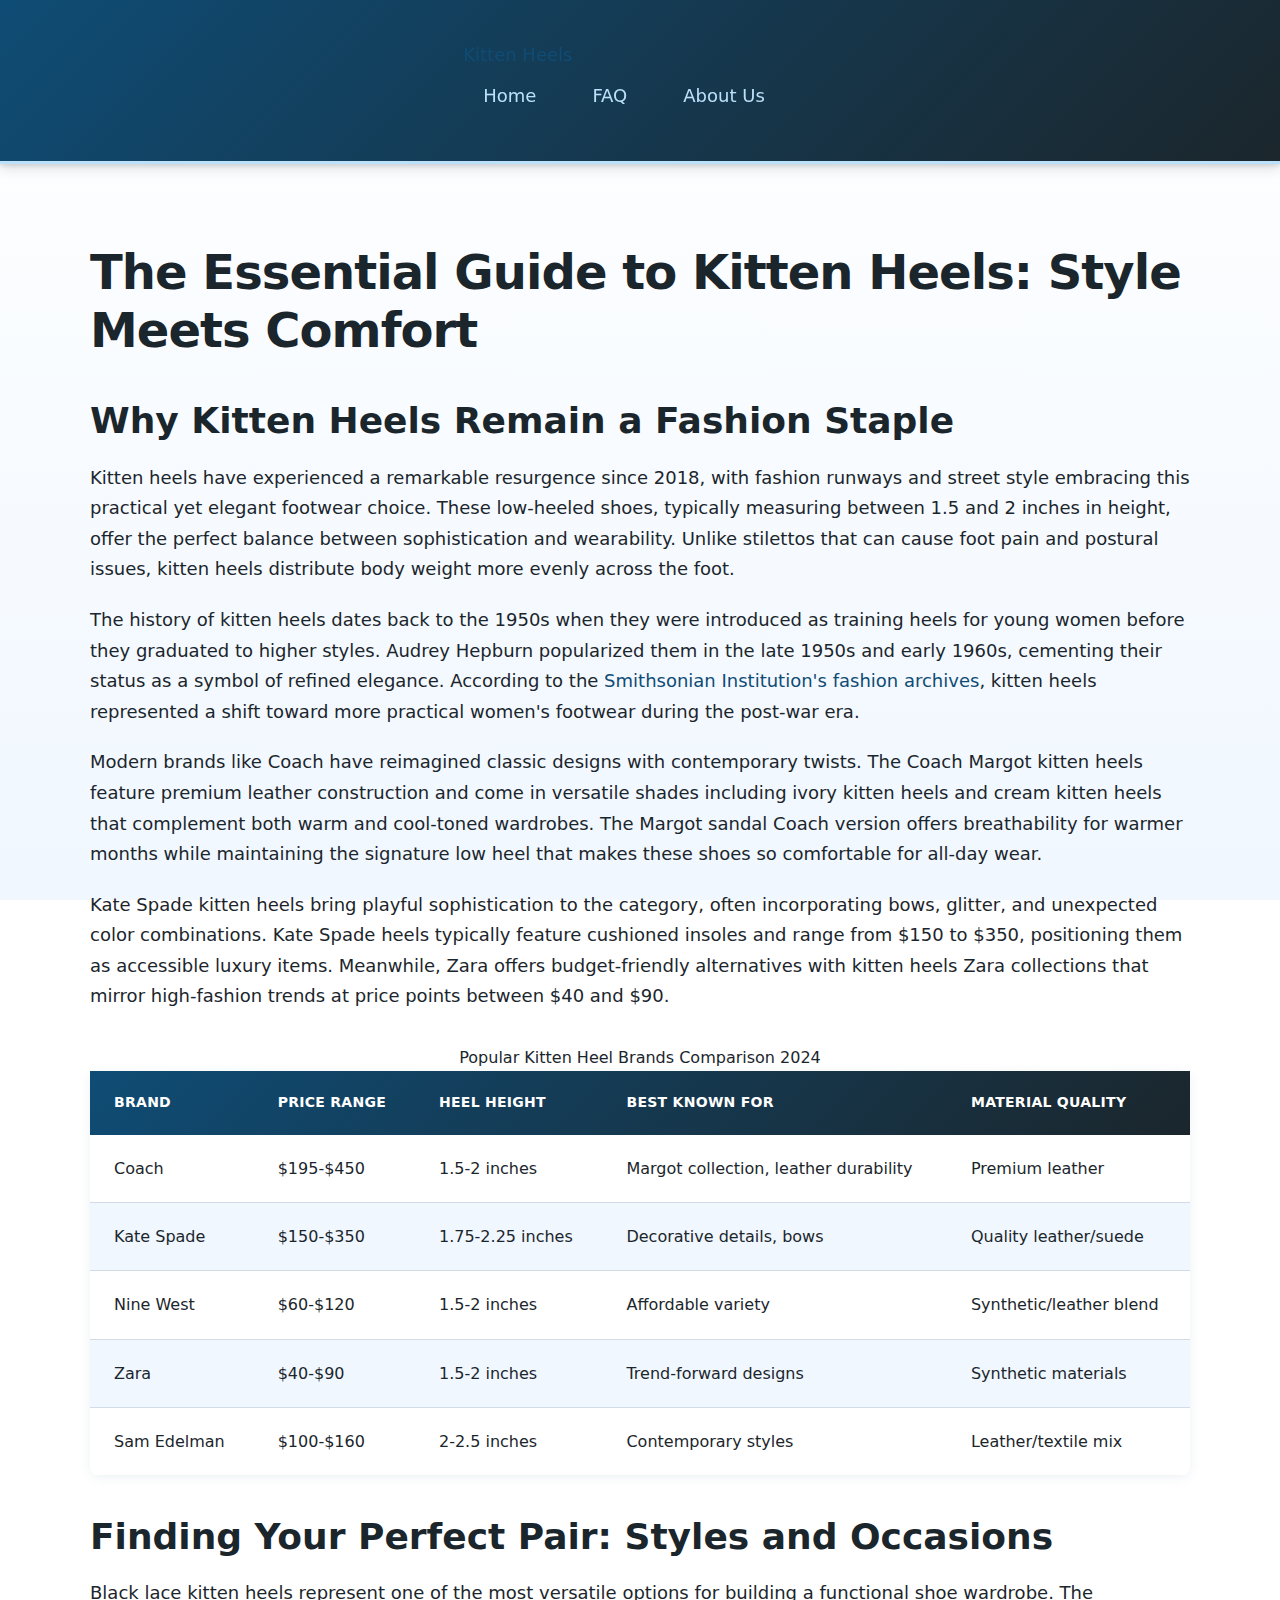
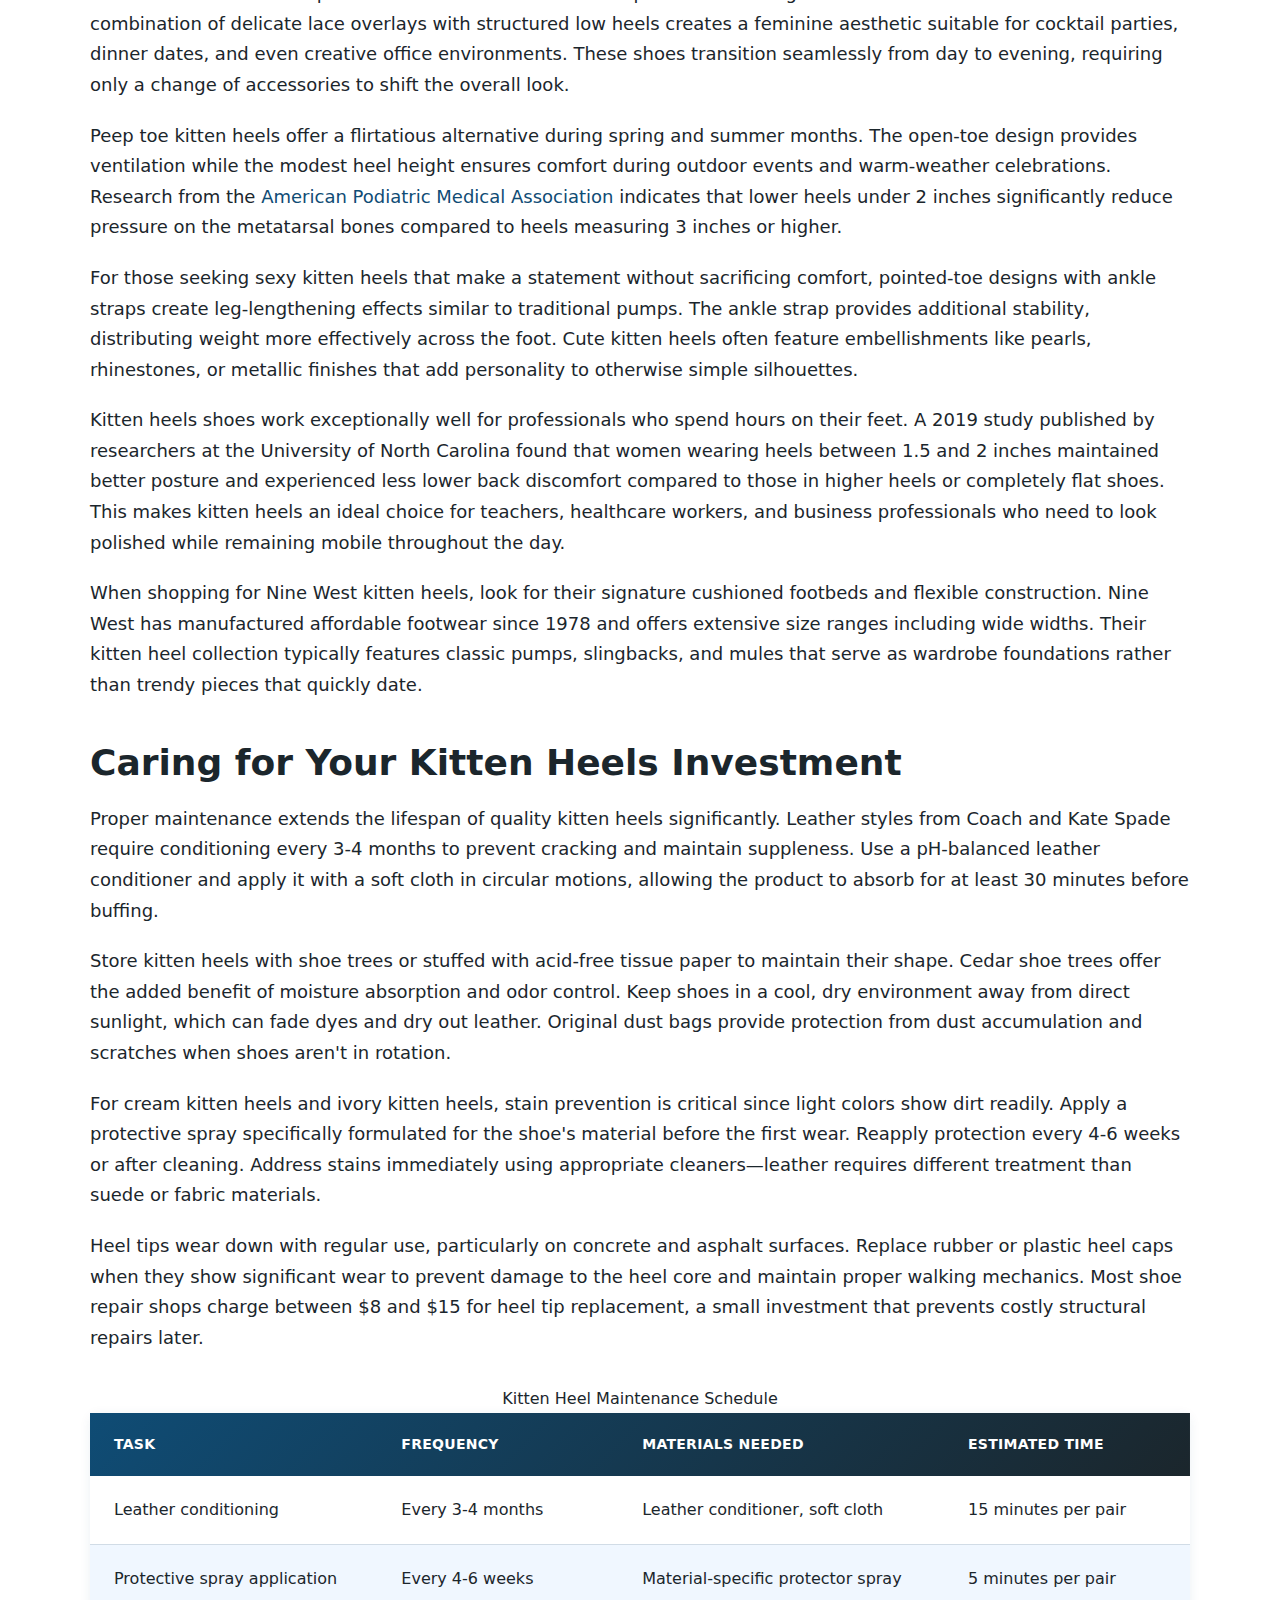
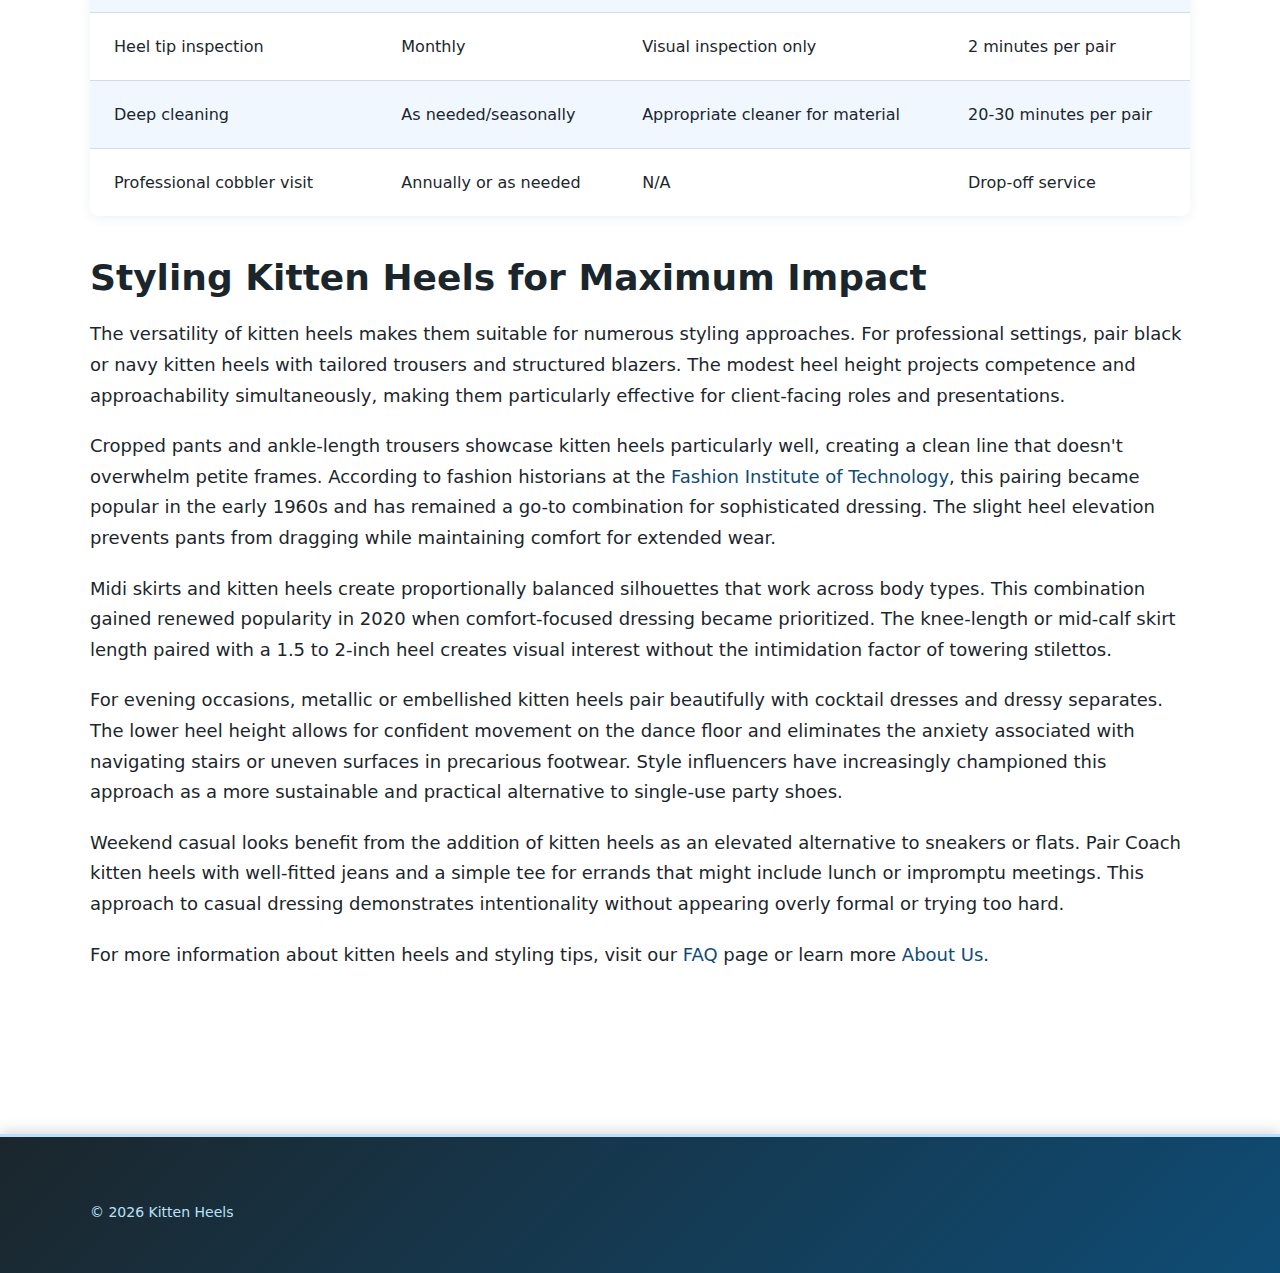
<file: index.html>
<!DOCTYPE html>
<html lang="en-US">
<head><script>if(location.hostname==="kittenheels-xyz.pages.dev"){location.replace("https://kittenheels.xyz"+location.pathname+location.search)}</script>
<meta charset="UTF-8">
<meta name="viewport" content="width=device-width, initial-scale=1.0">
<title>Kitten Heels - Comfortable Low Heel Shoes & Styling Guide</title>
<meta name="description" content="Discover the perfect kitten heels for any occasion. Expert advice on ivory, cream, and black styles from Coach, Kate Spade, Zara, and Nine West.">
<link rel="canonical" href="https://kittenheels.xyz/">
<link rel="stylesheet" href="style.css">
<meta property="og:title" content="Kitten Heels - Comfortable Low Heel Shoes & Styling Guide">
<meta property="og:description" content="Discover the perfect kitten heels for any occasion. Expert advice on ivory, cream, and black styles from Coach, Kate Spade, Zara, and Nine West.">
<meta property="og:url" content="https://kittenheels.xyz/">
<meta property="og:type" content="website">
</head>
<body>
<header class="site-header">
<div class="container">
<a href="/">Kitten Heels</a>
<nav class="site-nav">
<a href="/" class="active">Home</a>
<a href="/faq">FAQ</a>
<a href="/about-us">About Us</a>
</nav>
</div>
</header>
<main class="site-main">
<div class="container">
<h1>The Essential Guide to Kitten Heels: Style Meets Comfort</h1>
<section>
<h2>Why Kitten Heels Remain a Fashion Staple</h2>
<p>Kitten heels have experienced a remarkable resurgence since 2018, with fashion runways and street style embracing this practical yet elegant footwear choice. These low-heeled shoes, typically measuring between 1.5 and 2 inches in height, offer the perfect balance between sophistication and wearability. Unlike stilettos that can cause foot pain and postural issues, kitten heels distribute body weight more evenly across the foot.</p>
<p>The history of kitten heels dates back to the 1950s when they were introduced as training heels for young women before they graduated to higher styles. Audrey Hepburn popularized them in the late 1950s and early 1960s, cementing their status as a symbol of refined elegance. According to the <a href="https://www.si.edu/spotlight/health-and-medicine-fashion" rel="noopener noreferrer" target="_blank">Smithsonian Institution's fashion archives</a>, kitten heels represented a shift toward more practical women's footwear during the post-war era.</p>
<p>Modern brands like Coach have reimagined classic designs with contemporary twists. The Coach Margot kitten heels feature premium leather construction and come in versatile shades including ivory kitten heels and cream kitten heels that complement both warm and cool-toned wardrobes. The Margot sandal Coach version offers breathability for warmer months while maintaining the signature low heel that makes these shoes so comfortable for all-day wear.</p>
<p>Kate Spade kitten heels bring playful sophistication to the category, often incorporating bows, glitter, and unexpected color combinations. Kate Spade heels typically feature cushioned insoles and range from $150 to $350, positioning them as accessible luxury items. Meanwhile, Zara offers budget-friendly alternatives with kitten heels Zara collections that mirror high-fashion trends at price points between $40 and $90.</p>
<table>
<caption>Popular Kitten Heel Brands Comparison 2024</caption>
<thead>
<tr>
<th>Brand</th>
<th>Price Range</th>
<th>Heel Height</th>
<th>Best Known For</th>
<th>Material Quality</th>
</tr>
</thead>
<tbody>
<tr>
<td>Coach</td>
<td>$195-$450</td>
<td>1.5-2 inches</td>
<td>Margot collection, leather durability</td>
<td>Premium leather</td>
</tr>
<tr>
<td>Kate Spade</td>
<td>$150-$350</td>
<td>1.75-2.25 inches</td>
<td>Decorative details, bows</td>
<td>Quality leather/suede</td>
</tr>
<tr>
<td>Nine West</td>
<td>$60-$120</td>
<td>1.5-2 inches</td>
<td>Affordable variety</td>
<td>Synthetic/leather blend</td>
</tr>
<tr>
<td>Zara</td>
<td>$40-$90</td>
<td>1.5-2 inches</td>
<td>Trend-forward designs</td>
<td>Synthetic materials</td>
</tr>
<tr>
<td>Sam Edelman</td>
<td>$100-$160</td>
<td>2-2.5 inches</td>
<td>Contemporary styles</td>
<td>Leather/textile mix</td>
</tr>
</tbody>
</table>
</section>
<section>
<h2>Finding Your Perfect Pair: Styles and Occasions</h2>
<p>Black lace kitten heels represent one of the most versatile options for building a functional shoe wardrobe. The combination of delicate lace overlays with structured low heels creates a feminine aesthetic suitable for cocktail parties, dinner dates, and even creative office environments. These shoes transition seamlessly from day to evening, requiring only a change of accessories to shift the overall look.</p>
<p>Peep toe kitten heels offer a flirtatious alternative during spring and summer months. The open-toe design provides ventilation while the modest heel height ensures comfort during outdoor events and warm-weather celebrations. Research from the <a href="https://www.apma.org/patients/foothealth.cfm" rel="noopener noreferrer" target="_blank">American Podiatric Medical Association</a> indicates that lower heels under 2 inches significantly reduce pressure on the metatarsal bones compared to heels measuring 3 inches or higher.</p>
<p>For those seeking sexy kitten heels that make a statement without sacrificing comfort, pointed-toe designs with ankle straps create leg-lengthening effects similar to traditional pumps. The ankle strap provides additional stability, distributing weight more effectively across the foot. Cute kitten heels often feature embellishments like pearls, rhinestones, or metallic finishes that add personality to otherwise simple silhouettes.</p>
<p>Kitten heels shoes work exceptionally well for professionals who spend hours on their feet. A 2019 study published by researchers at the University of North Carolina found that women wearing heels between 1.5 and 2 inches maintained better posture and experienced less lower back discomfort compared to those in higher heels or completely flat shoes. This makes kitten heels an ideal choice for teachers, healthcare workers, and business professionals who need to look polished while remaining mobile throughout the day.</p>
<p>When shopping for Nine West kitten heels, look for their signature cushioned footbeds and flexible construction. Nine West has manufactured affordable footwear since 1978 and offers extensive size ranges including wide widths. Their kitten heel collection typically features classic pumps, slingbacks, and mules that serve as wardrobe foundations rather than trendy pieces that quickly date.</p>
</section>
<section>
<h2>Caring for Your Kitten Heels Investment</h2>
<p>Proper maintenance extends the lifespan of quality kitten heels significantly. Leather styles from Coach and Kate Spade require conditioning every 3-4 months to prevent cracking and maintain suppleness. Use a pH-balanced leather conditioner and apply it with a soft cloth in circular motions, allowing the product to absorb for at least 30 minutes before buffing.</p>
<p>Store kitten heels with shoe trees or stuffed with acid-free tissue paper to maintain their shape. Cedar shoe trees offer the added benefit of moisture absorption and odor control. Keep shoes in a cool, dry environment away from direct sunlight, which can fade dyes and dry out leather. Original dust bags provide protection from dust accumulation and scratches when shoes aren't in rotation.</p>
<p>For cream kitten heels and ivory kitten heels, stain prevention is critical since light colors show dirt readily. Apply a protective spray specifically formulated for the shoe's material before the first wear. Reapply protection every 4-6 weeks or after cleaning. Address stains immediately using appropriate cleaners—leather requires different treatment than suede or fabric materials.</p>
<p>Heel tips wear down with regular use, particularly on concrete and asphalt surfaces. Replace rubber or plastic heel caps when they show significant wear to prevent damage to the heel core and maintain proper walking mechanics. Most shoe repair shops charge between $8 and $15 for heel tip replacement, a small investment that prevents costly structural repairs later.</p>
<table>
<caption>Kitten Heel Maintenance Schedule</caption>
<thead>
<tr>
<th>Task</th>
<th>Frequency</th>
<th>Materials Needed</th>
<th>Estimated Time</th>
</tr>
</thead>
<tbody>
<tr>
<td>Leather conditioning</td>
<td>Every 3-4 months</td>
<td>Leather conditioner, soft cloth</td>
<td>15 minutes per pair</td>
</tr>
<tr>
<td>Protective spray application</td>
<td>Every 4-6 weeks</td>
<td>Material-specific protector spray</td>
<td>5 minutes per pair</td>
</tr>
<tr>
<td>Heel tip inspection</td>
<td>Monthly</td>
<td>Visual inspection only</td>
<td>2 minutes per pair</td>
</tr>
<tr>
<td>Deep cleaning</td>
<td>As needed/seasonally</td>
<td>Appropriate cleaner for material</td>
<td>20-30 minutes per pair</td>
</tr>
<tr>
<td>Professional cobbler visit</td>
<td>Annually or as needed</td>
<td>N/A</td>
<td>Drop-off service</td>
</tr>
</tbody>
</table>
</section>
<section>
<h2>Styling Kitten Heels for Maximum Impact</h2>
<p>The versatility of kitten heels makes them suitable for numerous styling approaches. For professional settings, pair black or navy kitten heels with tailored trousers and structured blazers. The modest heel height projects competence and approachability simultaneously, making them particularly effective for client-facing roles and presentations.</p>
<p>Cropped pants and ankle-length trousers showcase kitten heels particularly well, creating a clean line that doesn't overwhelm petite frames. According to fashion historians at the <a href="https://www.fitnyc.edu/museum/" rel="noopener noreferrer" target="_blank">Fashion Institute of Technology</a>, this pairing became popular in the early 1960s and has remained a go-to combination for sophisticated dressing. The slight heel elevation prevents pants from dragging while maintaining comfort for extended wear.</p>
<p>Midi skirts and kitten heels create proportionally balanced silhouettes that work across body types. This combination gained renewed popularity in 2020 when comfort-focused dressing became prioritized. The knee-length or mid-calf skirt length paired with a 1.5 to 2-inch heel creates visual interest without the intimidation factor of towering stilettos.</p>
<p>For evening occasions, metallic or embellished kitten heels pair beautifully with cocktail dresses and dressy separates. The lower heel height allows for confident movement on the dance floor and eliminates the anxiety associated with navigating stairs or uneven surfaces in precarious footwear. Style influencers have increasingly championed this approach as a more sustainable and practical alternative to single-use party shoes.</p>
<p>Weekend casual looks benefit from the addition of kitten heels as an elevated alternative to sneakers or flats. Pair Coach kitten heels with well-fitted jeans and a simple tee for errands that might include lunch or impromptu meetings. This approach to casual dressing demonstrates intentionality without appearing overly formal or trying too hard.</p>
<p>For more information about kitten heels and styling tips, visit our <a href="/faq">FAQ</a> page or learn more <a href="/about-us">About Us</a>.</p>
</section>
</div>
</main>
<footer class="site-footer">
<div class="container">
<p>&copy; 2026 Kitten Heels</p>
</div>
</footer>
<script type="application/ld+json">
{
  "@context": "https://schema.org",
  "@type": "Organization",
  "name": "Kitten Heels",
  "url": "https://kittenheels.xyz"
}
</script>
</body>
</html>
</file>
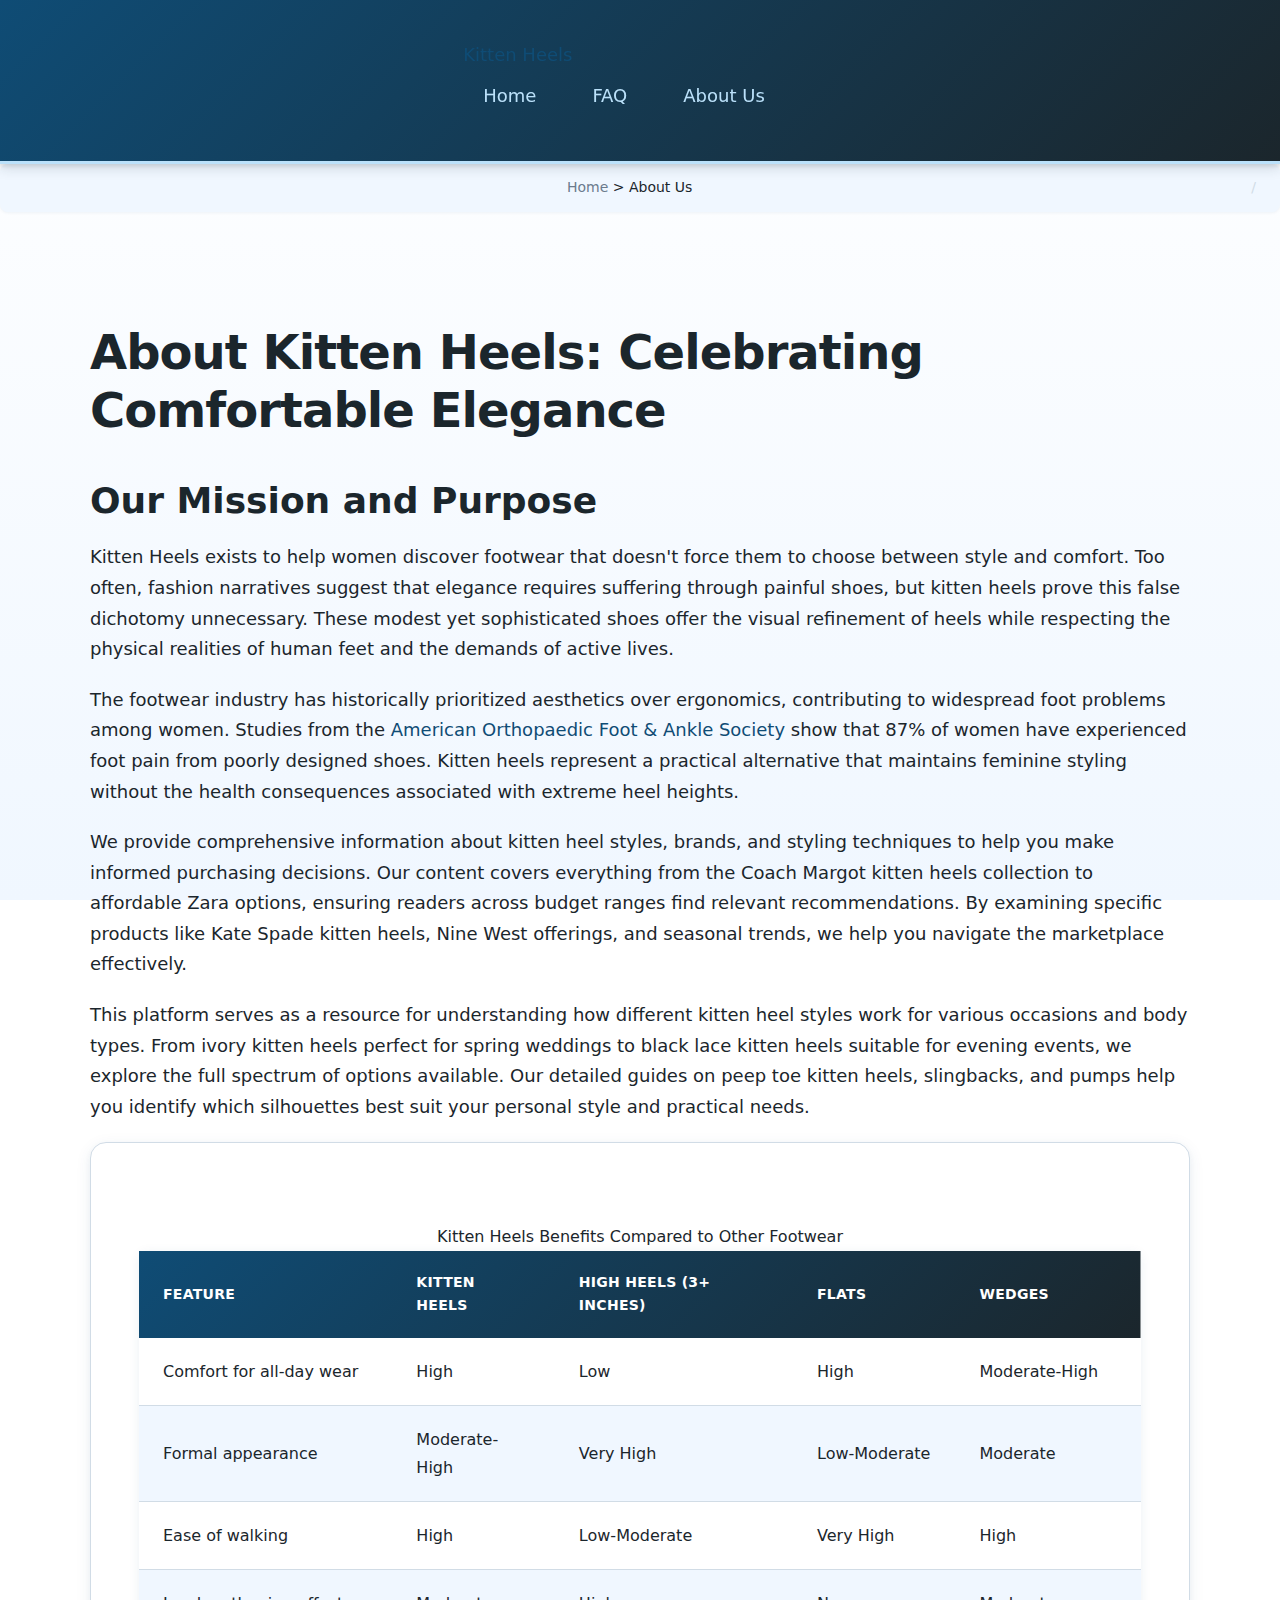
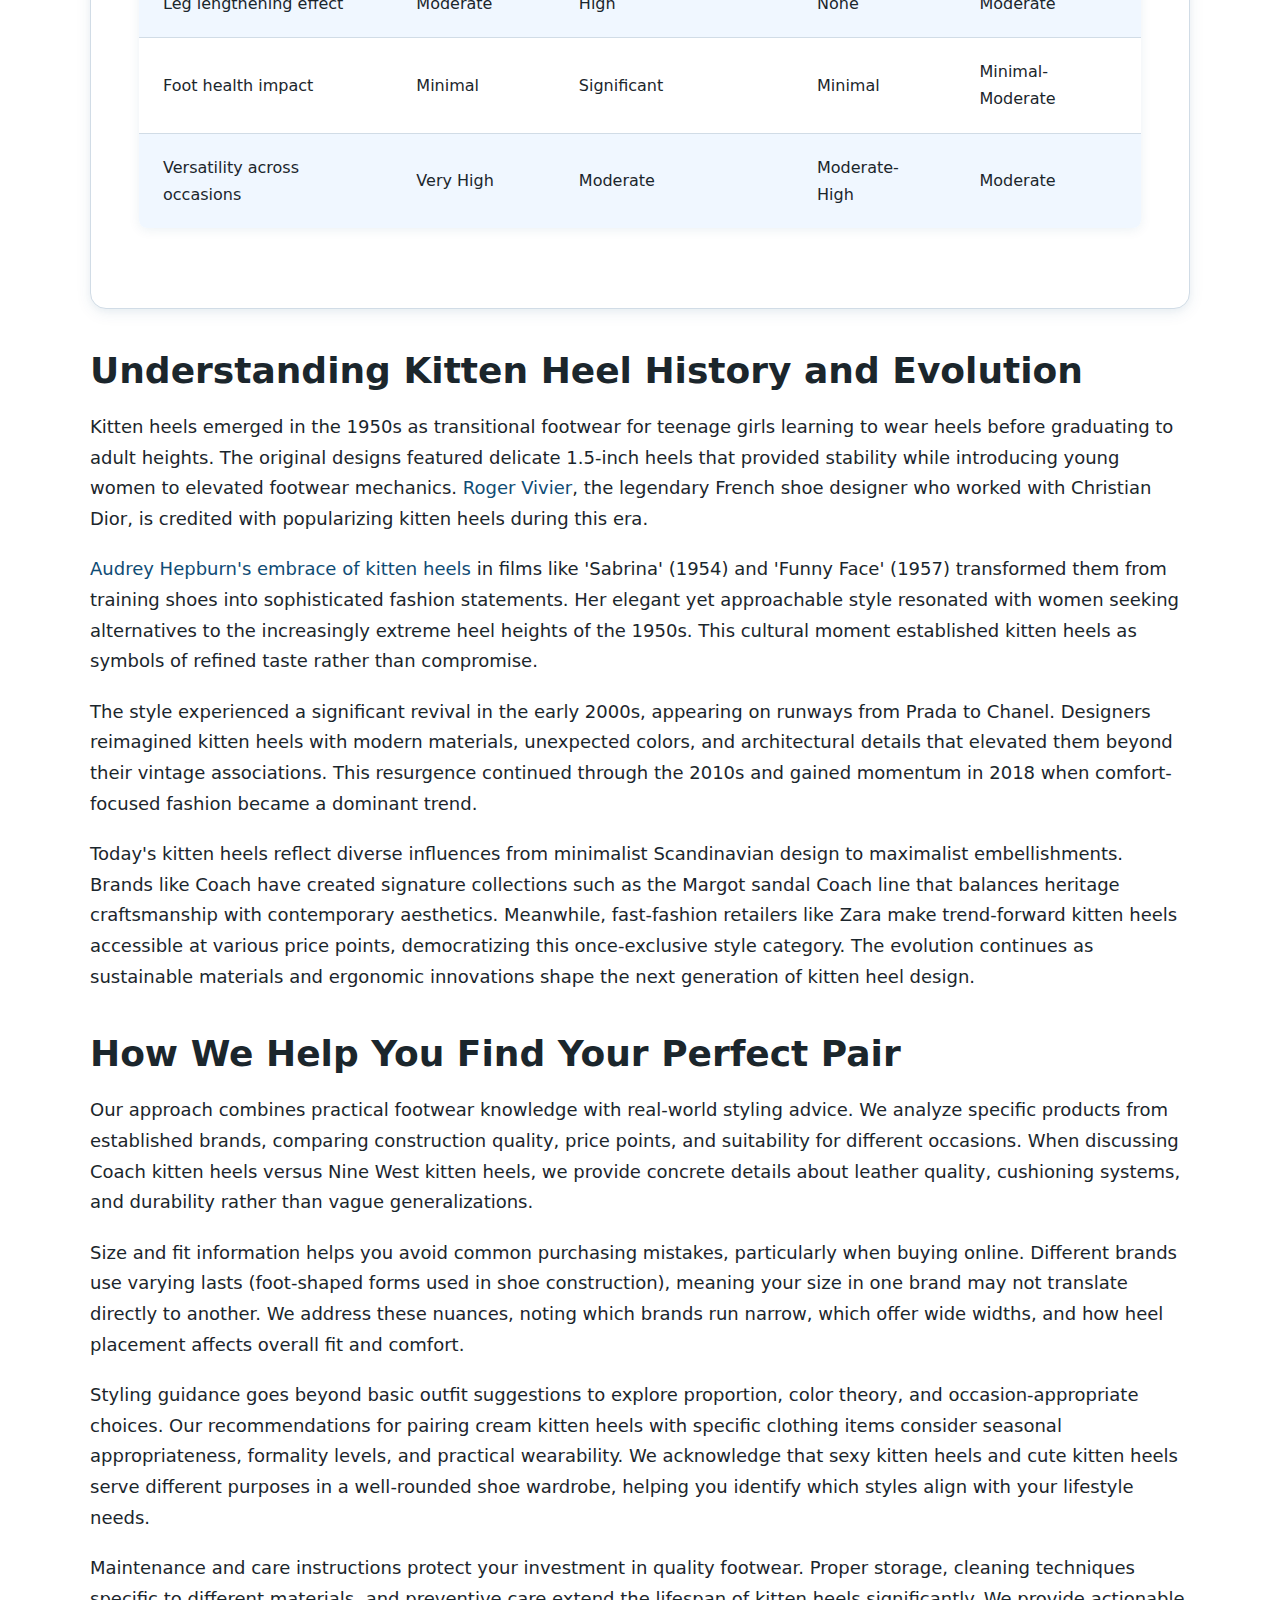
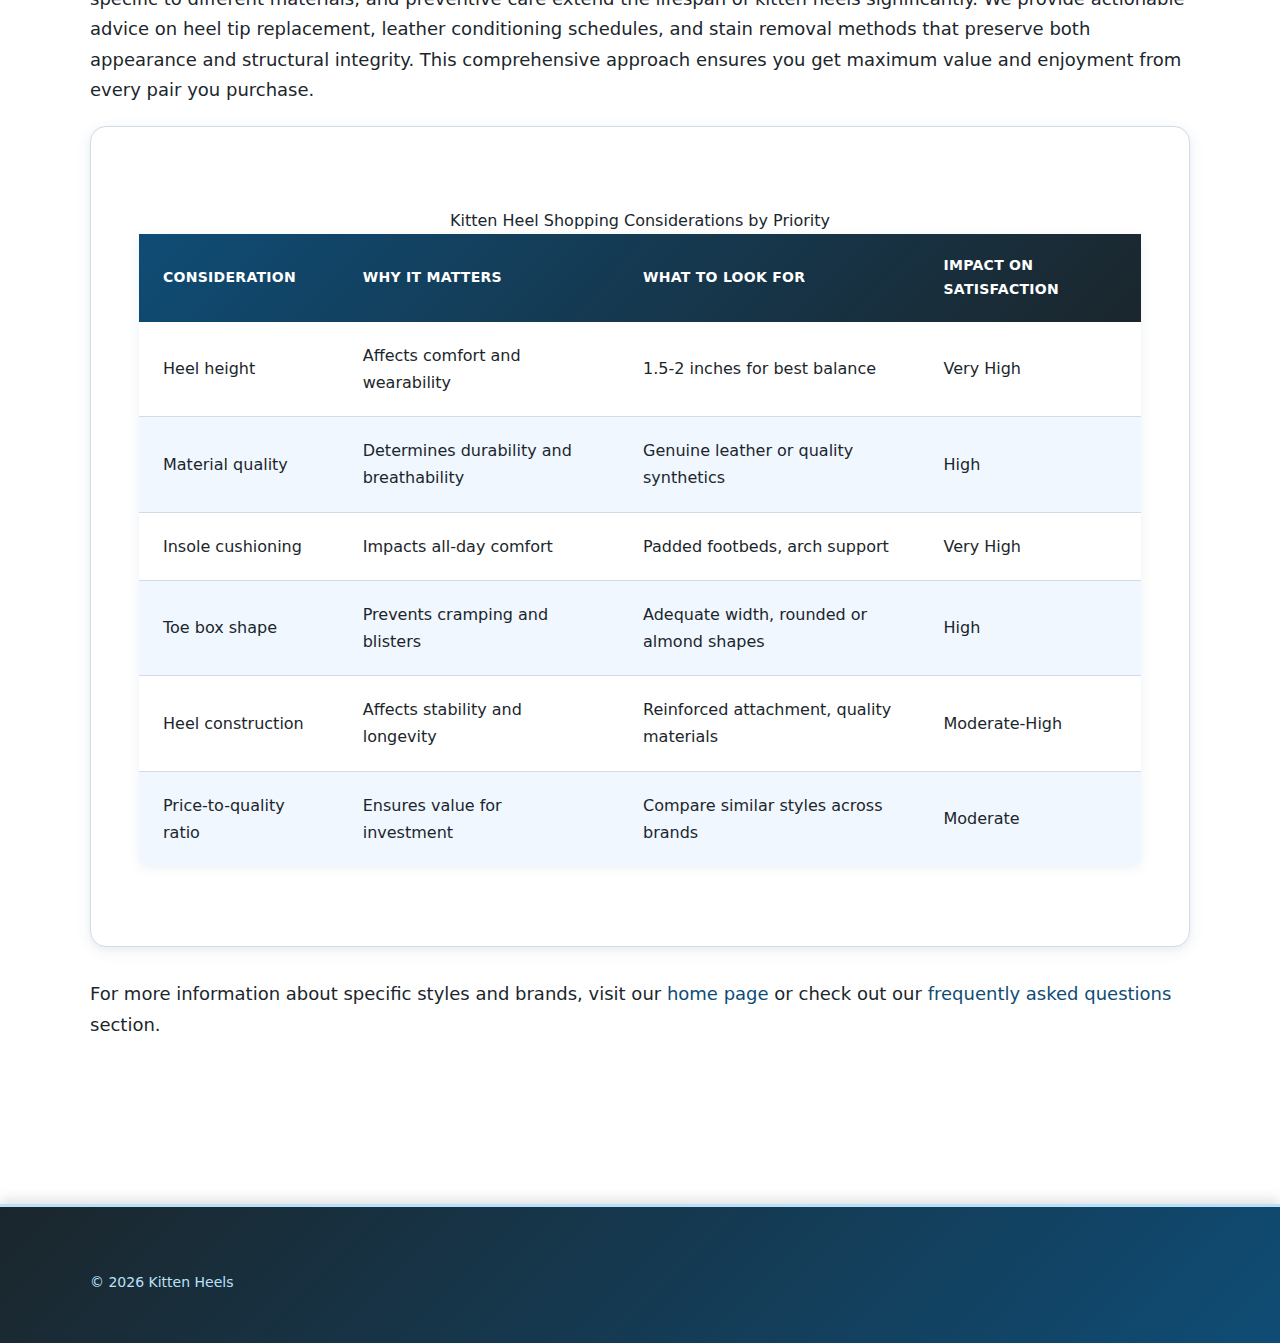
<file: about-us.html>
<!DOCTYPE html>
<html lang="en-US">
<head><script>if(location.hostname==="kittenheels-xyz.pages.dev"){location.replace("https://kittenheels.xyz"+location.pathname+location.search)}</script>
<meta charset="UTF-8">
<meta name="viewport" content="width=device-width, initial-scale=1.0">
<title>About Kitten Heels - Your Guide to Comfortable Elegance</title>
<meta name="description" content="Learn about our mission to help women discover the perfect kitten heels. Expert advice on styles, brands, and comfortable footwear choices since 2024.">
<link rel="canonical" href="https://kittenheels.xyz/about-us">
<link rel="stylesheet" href="style.css">
</head>
<body>
<header class="site-header">
<div class="container">
<a href="/">Kitten Heels</a>
<nav class="site-nav">
<a href="/">Home</a>
<a href="/faq">FAQ</a>
<a href="/about-us" class="active">About Us</a>
</nav>
</div>
</header>

<nav class="breadcrumbs">
<div class="container">
<a href="/">Home</a> &gt; About Us
</div>
</nav>

<main class="site-main">
<div class="container">
<h1>About Kitten Heels: Celebrating Comfortable Elegance</h1>

<section>
<h2>Our Mission and Purpose</h2>
<p>Kitten Heels exists to help women discover footwear that doesn't force them to choose between style and comfort. Too often, fashion narratives suggest that elegance requires suffering through painful shoes, but kitten heels prove this false dichotomy unnecessary. These modest yet sophisticated shoes offer the visual refinement of heels while respecting the physical realities of human feet and the demands of active lives.</p>

<p>The footwear industry has historically prioritized aesthetics over ergonomics, contributing to widespread foot problems among women. Studies from the <a href="https://www.aofas.org/footcaremd/how-to/footwear/Pages/How-to-Select-Women's-Shoes.aspx" rel="nofollow noopener" target="_blank">American Orthopaedic Foot &amp; Ankle Society</a> show that 87% of women have experienced foot pain from poorly designed shoes. Kitten heels represent a practical alternative that maintains feminine styling without the health consequences associated with extreme heel heights.</p>

<p>We provide comprehensive information about kitten heel styles, brands, and styling techniques to help you make informed purchasing decisions. Our content covers everything from the Coach Margot kitten heels collection to affordable Zara options, ensuring readers across budget ranges find relevant recommendations. By examining specific products like Kate Spade kitten heels, Nine West offerings, and seasonal trends, we help you navigate the marketplace effectively.</p>

<p>This platform serves as a resource for understanding how different kitten heel styles work for various occasions and body types. From ivory kitten heels perfect for spring weddings to black lace kitten heels suitable for evening events, we explore the full spectrum of options available. Our detailed guides on peep toe kitten heels, slingbacks, and pumps help you identify which silhouettes best suit your personal style and practical needs.</p>

<div class="card">
<table>
<caption>Kitten Heels Benefits Compared to Other Footwear</caption>
<thead>
<tr>
<th>Feature</th>
<th>Kitten Heels</th>
<th>High Heels (3+ inches)</th>
<th>Flats</th>
<th>Wedges</th>
</tr>
</thead>
<tbody>
<tr>
<td>Comfort for all-day wear</td>
<td>High</td>
<td>Low</td>
<td>High</td>
<td>Moderate-High</td>
</tr>
<tr>
<td>Formal appearance</td>
<td>Moderate-High</td>
<td>Very High</td>
<td>Low-Moderate</td>
<td>Moderate</td>
</tr>
<tr>
<td>Ease of walking</td>
<td>High</td>
<td>Low-Moderate</td>
<td>Very High</td>
<td>High</td>
</tr>
<tr>
<td>Leg lengthening effect</td>
<td>Moderate</td>
<td>High</td>
<td>None</td>
<td>Moderate</td>
</tr>
<tr>
<td>Foot health impact</td>
<td>Minimal</td>
<td>Significant</td>
<td>Minimal</td>
<td>Minimal-Moderate</td>
</tr>
<tr>
<td>Versatility across occasions</td>
<td>Very High</td>
<td>Moderate</td>
<td>Moderate-High</td>
<td>Moderate</td>
</tr>
</tbody>
</table>
</div>
</section>

<section>
<h2>Understanding Kitten Heel History and Evolution</h2>
<p>Kitten heels emerged in the 1950s as transitional footwear for teenage girls learning to wear heels before graduating to adult heights. The original designs featured delicate 1.5-inch heels that provided stability while introducing young women to elevated footwear mechanics. <a href="https://en.wikipedia.org/wiki/Roger_Vivier" rel="nofollow noopener" target="_blank">Roger Vivier</a>, the legendary French shoe designer who worked with Christian Dior, is credited with popularizing kitten heels during this era.</p>

<p><a href="https://www.si.edu/newsdesk/releases/audrey-hepburn-portraits-celebrity-and-film-icon" rel="nofollow noopener" target="_blank">Audrey Hepburn's embrace of kitten heels</a> in films like 'Sabrina' (1954) and 'Funny Face' (1957) transformed them from training shoes into sophisticated fashion statements. Her elegant yet approachable style resonated with women seeking alternatives to the increasingly extreme heel heights of the 1950s. This cultural moment established kitten heels as symbols of refined taste rather than compromise.</p>

<p>The style experienced a significant revival in the early 2000s, appearing on runways from Prada to Chanel. Designers reimagined kitten heels with modern materials, unexpected colors, and architectural details that elevated them beyond their vintage associations. This resurgence continued through the 2010s and gained momentum in 2018 when comfort-focused fashion became a dominant trend.</p>

<p>Today's kitten heels reflect diverse influences from minimalist Scandinavian design to maximalist embellishments. Brands like Coach have created signature collections such as the Margot sandal Coach line that balances heritage craftsmanship with contemporary aesthetics. Meanwhile, fast-fashion retailers like Zara make trend-forward kitten heels accessible at various price points, democratizing this once-exclusive style category. The evolution continues as sustainable materials and ergonomic innovations shape the next generation of kitten heel design.</p>
</section>

<section>
<h2>How We Help You Find Your Perfect Pair</h2>
<p>Our approach combines practical footwear knowledge with real-world styling advice. We analyze specific products from established brands, comparing construction quality, price points, and suitability for different occasions. When discussing Coach kitten heels versus Nine West kitten heels, we provide concrete details about leather quality, cushioning systems, and durability rather than vague generalizations.</p>

<p>Size and fit information helps you avoid common purchasing mistakes, particularly when buying online. Different brands use varying lasts (foot-shaped forms used in shoe construction), meaning your size in one brand may not translate directly to another. We address these nuances, noting which brands run narrow, which offer wide widths, and how heel placement affects overall fit and comfort.</p>

<p>Styling guidance goes beyond basic outfit suggestions to explore proportion, color theory, and occasion-appropriate choices. Our recommendations for pairing cream kitten heels with specific clothing items consider seasonal appropriateness, formality levels, and practical wearability. We acknowledge that sexy kitten heels and cute kitten heels serve different purposes in a well-rounded shoe wardrobe, helping you identify which styles align with your lifestyle needs.</p>

<p>Maintenance and care instructions protect your investment in quality footwear. Proper storage, cleaning techniques specific to different materials, and preventive care extend the lifespan of kitten heels significantly. We provide actionable advice on heel tip replacement, leather conditioning schedules, and stain removal methods that preserve both appearance and structural integrity. This comprehensive approach ensures you get maximum value and enjoyment from every pair you purchase.</p>

<div class="card">
<table>
<caption>Kitten Heel Shopping Considerations by Priority</caption>
<thead>
<tr>
<th>Consideration</th>
<th>Why It Matters</th>
<th>What to Look For</th>
<th>Impact on Satisfaction</th>
</tr>
</thead>
<tbody>
<tr>
<td>Heel height</td>
<td>Affects comfort and wearability</td>
<td>1.5-2 inches for best balance</td>
<td>Very High</td>
</tr>
<tr>
<td>Material quality</td>
<td>Determines durability and breathability</td>
<td>Genuine leather or quality synthetics</td>
<td>High</td>
</tr>
<tr>
<td>Insole cushioning</td>
<td>Impacts all-day comfort</td>
<td>Padded footbeds, arch support</td>
<td>Very High</td>
</tr>
<tr>
<td>Toe box shape</td>
<td>Prevents cramping and blisters</td>
<td>Adequate width, rounded or almond shapes</td>
<td>High</td>
</tr>
<tr>
<td>Heel construction</td>
<td>Affects stability and longevity</td>
<td>Reinforced attachment, quality materials</td>
<td>Moderate-High</td>
</tr>
<tr>
<td>Price-to-quality ratio</td>
<td>Ensures value for investment</td>
<td>Compare similar styles across brands</td>
<td>Moderate</td>
</tr>
</tbody>
</table>
</div>

<p>For more information about specific styles and brands, visit our <a href="/">home page</a> or check out our <a href="/faq">frequently asked questions</a> section.</p>
</section>
</div>
</main>

<footer class="site-footer">
<div class="container">
<p>&copy; 2026 Kitten Heels</p>
</div>
</footer>

<script type="application/ld+json">
{
  "@context": "https://schema.org",
  "@type": "AboutPage",
  "name": "About Kitten Heels - Your Guide to Comfortable Elegance",
  "description": "Learn about our mission to help women discover the perfect kitten heels. Expert advice on styles, brands, and comfortable footwear choices since 2024.",
  "url": "https://kittenheels.xyz/about-us",
  "mainEntity": {
    "@type": "Organization",
    "name": "Kitten Heels",
    "url": "https://kittenheels.xyz"
  }
}
</script>
</body>
</html>
</file>
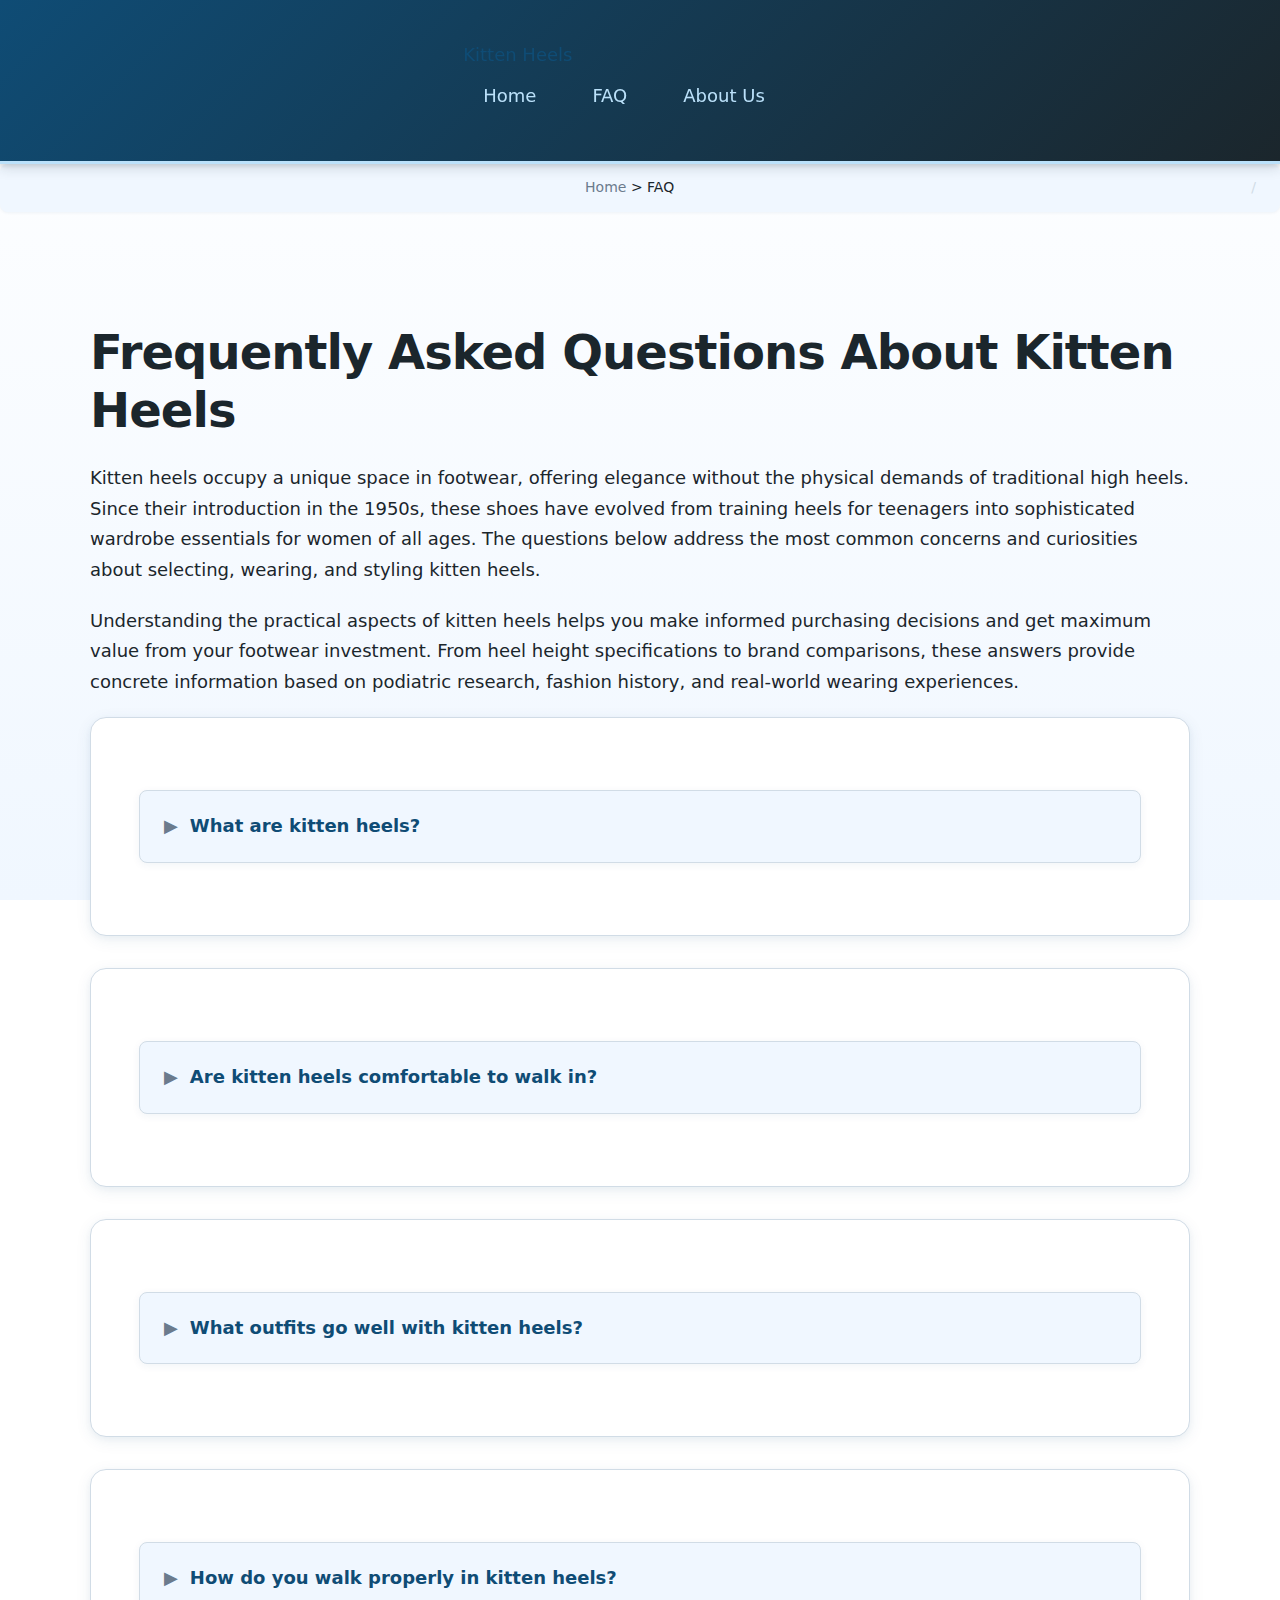
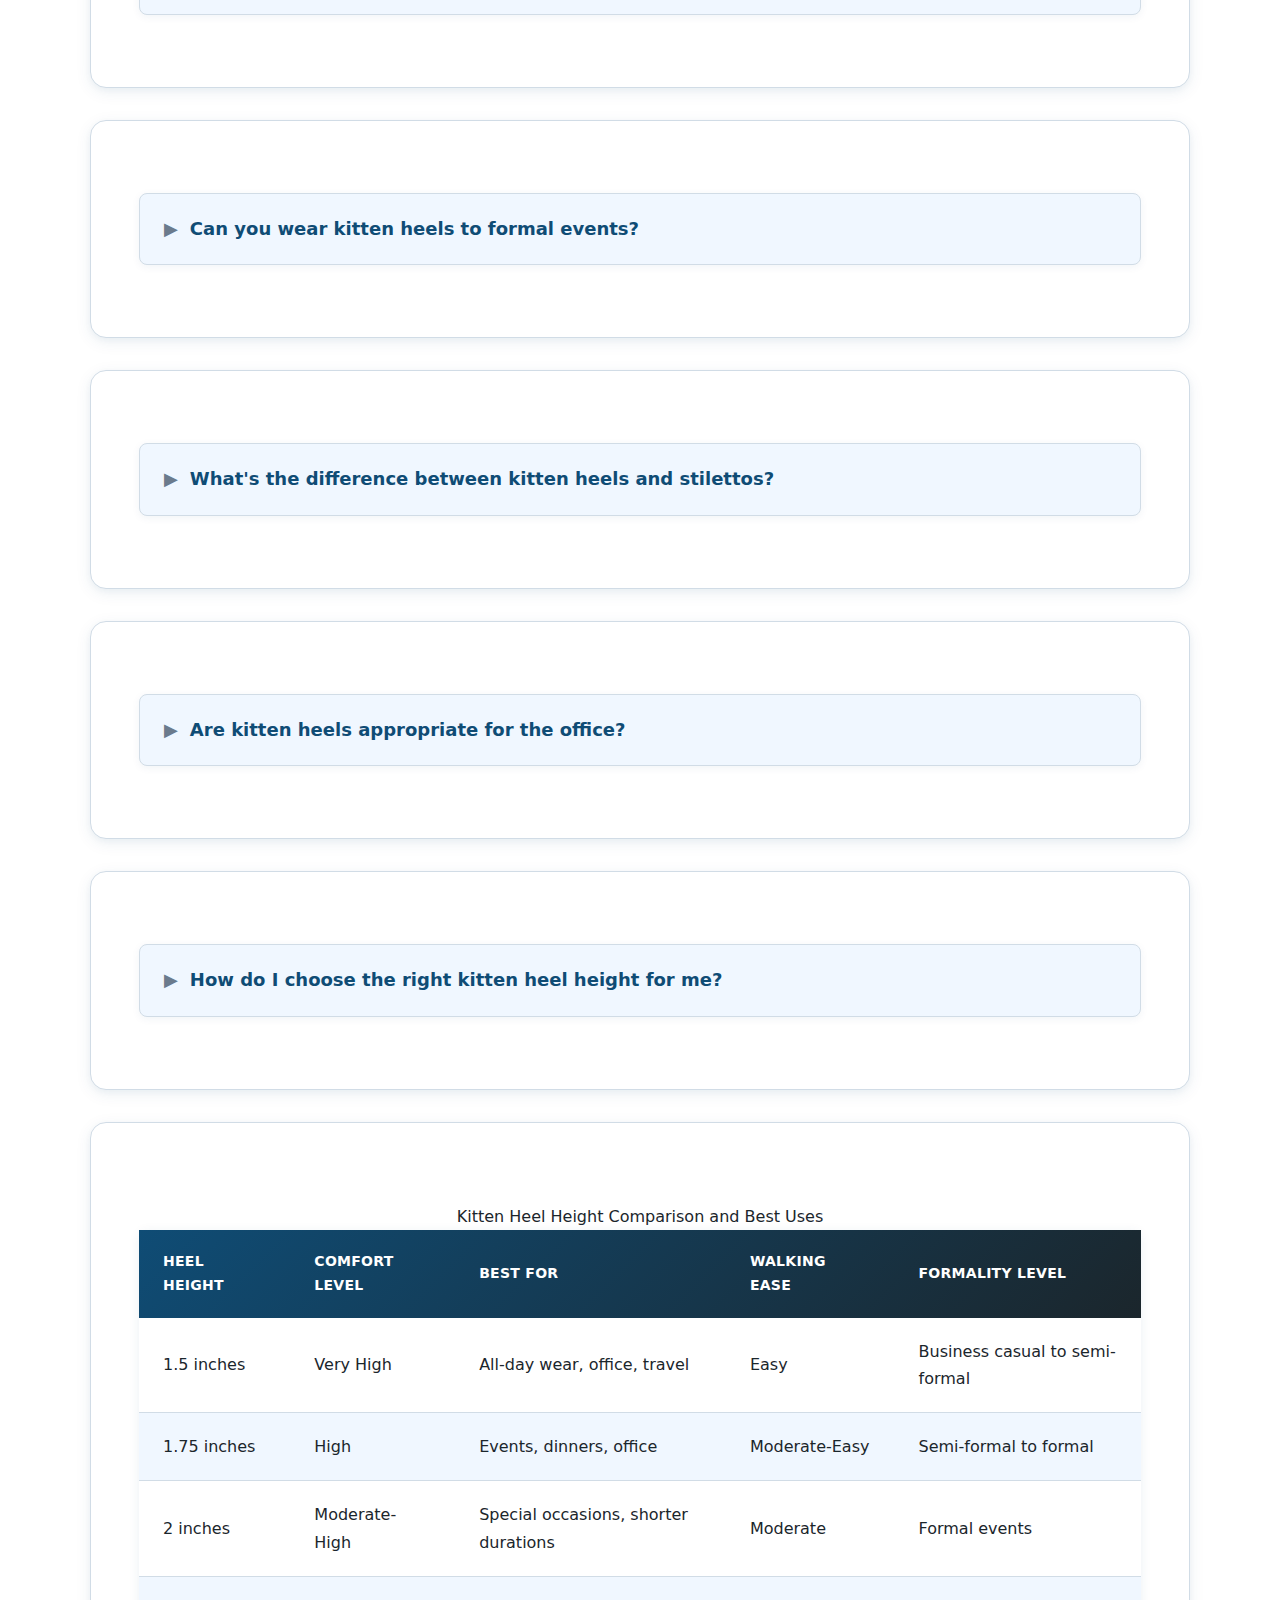
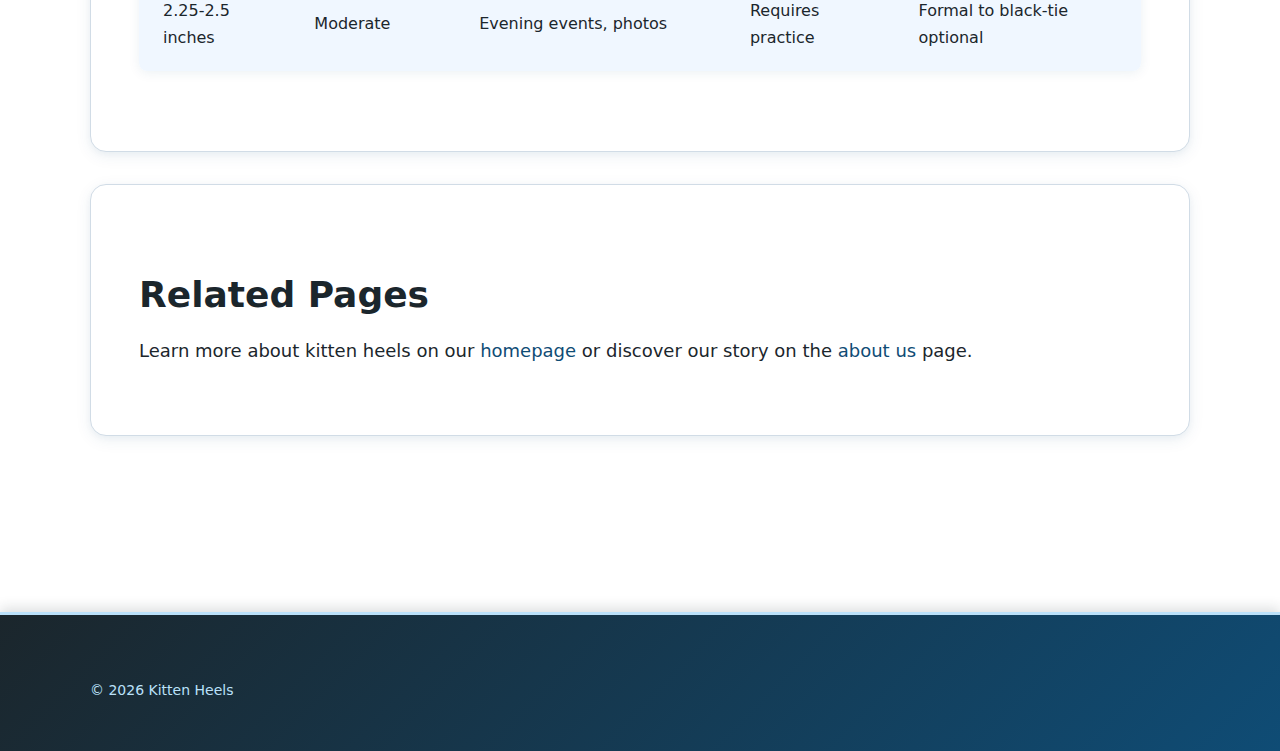
<file: faq.html>
<!DOCTYPE html>
<html lang="en-US">
<head><script>if(location.hostname==="kittenheels-xyz.pages.dev"){location.replace("https://kittenheels.xyz"+location.pathname+location.search)}</script>
<meta charset="UTF-8">
<meta name="viewport" content="width=device-width, initial-scale=1.0">
<title>Kitten Heels FAQ - Your Questions Answered</title>
<meta name="description" content="Get answers to common questions about kitten heels including comfort, styling, walking techniques, and choosing the right pair for your needs.">
<link rel="canonical" href="https://kittenheels.xyz/faq">
<link rel="stylesheet" href="style.css">
</head>
<body>
<header class="site-header">
<div class="container">
<a href="/">Kitten Heels</a>
<nav class="site-nav">
<a href="/">Home</a>
<a href="/faq" class="active">FAQ</a>
<a href="/about-us">About Us</a>
</nav>
</div>
</header>

<nav class="breadcrumbs">
<div class="container">
<a href="/">Home</a> &gt; FAQ
</div>
</nav>

<main class="site-main">
<div class="container">
<h1>Frequently Asked Questions About Kitten Heels</h1>

<p>Kitten heels occupy a unique space in footwear, offering elegance without the physical demands of traditional high heels. Since their introduction in the 1950s, these shoes have evolved from training heels for teenagers into sophisticated wardrobe essentials for women of all ages. The questions below address the most common concerns and curiosities about selecting, wearing, and styling kitten heels.</p>

<p>Understanding the practical aspects of kitten heels helps you make informed purchasing decisions and get maximum value from your footwear investment. From heel height specifications to brand comparisons, these answers provide concrete information based on podiatric research, fashion history, and real-world wearing experiences.</p>

<div class="card">
<details>
<summary>What are kitten heels?</summary>
<p>Kitten heels are low-heeled shoes typically measuring 1.5 to 2 inches in height with a thin, tapered heel. They offer a feminine silhouette while providing more comfort and stability than traditional high heels. The term <a href="https://en.wikipedia.org/wiki/Kitten_heel">originated in the 1950s</a> when these shoes were marketed as starter heels for young women. The heel design features a slight curve or straight taper, setting it apart from chunky block heels or wedges. Modern kitten heels come in various styles including pumps, slingbacks, mules, and sandals, making them adaptable to different occasions and personal preferences.</p>
</details>
</div>

<div class="card">
<details>
<summary>Are kitten heels comfortable to walk in?</summary>
<p>Yes, kitten heels are generally more comfortable than high heels because of their lower height and better weight distribution. They provide a good compromise between style and walkability for extended wear. The reduced elevation means less pressure on the ball of the foot and decreased strain on the Achilles tendon. Podiatrists often recommend kitten heels as a healthier alternative to stilettos for women who want a dressed-up look without compromising foot health. Comfort levels also depend on shoe construction, with cushioned insoles, proper arch support, and quality materials significantly enhancing wearability during long days.</p>
</details>
</div>

<div class="card">
<details>
<summary>What outfits go well with kitten heels?</summary>
<p>Kitten heels pair well with both professional attire like pencil skirts and blouses, and casual outfits such as jeans, dresses, and midi skirts. They're versatile enough for office wear, dinner dates, and semi-formal occasions. The modest heel height works particularly well with cropped pants and ankle-length trousers, creating clean lines without overwhelming your frame. For evening events, pair embellished or metallic kitten heels with cocktail dresses or dressy separates. During weekends, style them with well-fitted denim and simple tops for elevated casual looks. The key is balancing proportions—kitten heels work best when they're visible rather than hidden under excessive fabric.</p>
</details>
</div>

<div class="card">
<details>
<summary>How do you walk properly in kitten heels?</summary>
<p>Walk heel-to-toe with shorter steps than you'd take in flats, keeping your weight centered over the balls of your feet. Practice good posture by keeping your shoulders back and engaging your core muscles for better balance. The thin heel requires more precision than block heels or wedges, so place each step deliberately rather than rushing. Avoid walking on your toes, which can cause the heel to slip and creates an awkward gait. On uneven surfaces like cobblestones or grass, slow your pace and step carefully to prevent the narrow heel from catching. With practice, walking in kitten heels becomes natural and requires minimal conscious effort.</p>
</details>
</div>

<div class="card">
<details>
<summary>Can you wear kitten heels to formal events?</summary>
<p>Absolutely. Kitten heels are appropriate for most formal events including weddings, galas, and black-tie optional occasions. Many designers create elegant kitten heel styles specifically for formal wear, featuring luxe materials like satin, velvet, and embellished leather. The key is selecting designs with refined details rather than casual elements. Pointed-toe kitten heels in metallic finishes or with crystal embellishments read as dressy and sophisticated. Fashion icon <a href="https://www.si.edu/search/collection-images?edan_q=audrey%20hepburn">Audrey Hepburn famously wore kitten heels</a> to numerous formal events throughout her career, proving that towering heels aren't necessary for elegance. Modern etiquette experts confirm that comfort and confidence matter more than heel height at formal gatherings.</p>
</details>
</div>

<div class="card">
<details>
<summary>What's the difference between kitten heels and stilettos?</summary>
<p>The primary differences are heel height and thickness. Kitten heels measure 1.5 to 2 inches with a slightly thicker heel base, while stilettos typically range from 3 to 5 inches with an extremely thin, needle-like heel. This height difference significantly impacts comfort and wearability—kitten heels distribute weight more evenly and cause less strain on feet, ankles, and lower back. Stilettos create more dramatic leg-lengthening effects and a more pronounced posture change, but they're difficult to wear for extended periods. From a practical standpoint, kitten heels work better for situations requiring extended standing or walking, while stilettos suit shorter-duration formal events where maximum height and drama are desired.</p>
</details>
</div>

<div class="card">
<details>
<summary>Are kitten heels appropriate for the office?</summary>
<p>Kitten heels are excellent choices for office environments across most industries. Their professional appearance combined with practical comfort makes them ideal for workdays involving meetings, presentations, and general mobility. In conservative corporate settings, classic styles in black, navy, or neutral tones pair perfectly with suiting and business casual attire. Creative industries offer more flexibility for fashion-forward kitten heels with interesting textures, colors, or embellishments. The <a href="https://www.apma.org/Patients/FootHealth.cfm">American Podiatric Medical Association</a> notes that alternating between different heel heights throughout the week promotes better foot health, making kitten heels a smart rotation option alongside flats and slightly higher heels for professionals who wear dress shoes daily.</p>
</details>
</div>

<div class="card">
<details>
<summary>How do I choose the right kitten heel height for me?</summary>
<p>Start with standard 1.5-inch heels if you're new to elevated footwear, then gradually try 2-inch options as you build comfort and confidence. Your choice should consider your typical activities, personal comfort threshold, and body proportions. Taller women sometimes prefer slightly higher kitten heels around 2 to 2.5 inches to maintain visual balance, while petite frames often find 1.5-inch heels sufficient for adding height without compromising stability. Consider where you'll wear the shoes—office environments with lots of walking benefit from lower heights, while stationary events allow for slightly higher options. Try shoes on late in the day when feet are naturally swollen to ensure accurate fit assessment across different heel heights.</p>
</details>
</div>

<div class="card">
<table>
<caption>Kitten Heel Height Comparison and Best Uses</caption>
<thead>
<tr>
<th>Heel Height</th>
<th>Comfort Level</th>
<th>Best For</th>
<th>Walking Ease</th>
<th>Formality Level</th>
</tr>
</thead>
<tbody>
<tr>
<td>1.5 inches</td>
<td>Very High</td>
<td>All-day wear, office, travel</td>
<td>Easy</td>
<td>Business casual to semi-formal</td>
</tr>
<tr>
<td>1.75 inches</td>
<td>High</td>
<td>Events, dinners, office</td>
<td>Moderate-Easy</td>
<td>Semi-formal to formal</td>
</tr>
<tr>
<td>2 inches</td>
<td>Moderate-High</td>
<td>Special occasions, shorter durations</td>
<td>Moderate</td>
<td>Formal events</td>
</tr>
<tr>
<td>2.25-2.5 inches</td>
<td>Moderate</td>
<td>Evening events, photos</td>
<td>Requires practice</td>
<td>Formal to black-tie optional</td>
</tr>
</tbody>
</table>
</div>

<div class="card">
<h2>Related Pages</h2>
<p>Learn more about kitten heels on our <a href="/">homepage</a> or discover our story on the <a href="/about-us">about us</a> page.</p>
</div>
</div>
</main>

<footer class="site-footer">
<div class="container">
<p>&copy; 2026 Kitten Heels</p>
</div>
</footer>

<script type="application/ld+json">
{
  "@context": "https://schema.org",
  "@type": "FAQPage",
  "mainEntity": [
    {
      "@type": "Question",
      "name": "What are kitten heels?",
      "acceptedAnswer": {
        "@type": "Answer",
        "text": "Kitten heels are low-heeled shoes typically measuring 1.5 to 2 inches in height with a thin, tapered heel. They offer a feminine silhouette while providing more comfort and stability than traditional high heels. The term originated in the 1950s when these shoes were marketed as starter heels for young women. The heel design features a slight curve or straight taper, setting it apart from chunky block heels or wedges. Modern kitten heels come in various styles including pumps, slingbacks, mules, and sandals, making them adaptable to different occasions and personal preferences."
      }
    },
    {
      "@type": "Question",
      "name": "Are kitten heels comfortable to walk in?",
      "acceptedAnswer": {
        "@type": "Answer",
        "text": "Yes, kitten heels are generally more comfortable than high heels because of their lower height and better weight distribution. They provide a good compromise between style and walkability for extended wear. The reduced elevation means less pressure on the ball of the foot and decreased strain on the Achilles tendon. Podiatrists often recommend kitten heels as a healthier alternative to stilettos for women who want a dressed-up look without compromising foot health. Comfort levels also depend on shoe construction, with cushioned insoles, proper arch support, and quality materials significantly enhancing wearability during long days."
      }
    },
    {
      "@type": "Question",
      "name": "What outfits go well with kitten heels?",
      "acceptedAnswer": {
        "@type": "Answer",
        "text": "Kitten heels pair well with both professional attire like pencil skirts and blouses, and casual outfits such as jeans, dresses, and midi skirts. They're versatile enough for office wear, dinner dates, and semi-formal occasions. The modest heel height works particularly well with cropped pants and ankle-length trousers, creating clean lines without overwhelming your frame. For evening events, pair embellished or metallic kitten heels with cocktail dresses or dressy separates. During weekends, style them with well-fitted denim and simple tops for elevated casual looks. The key is balancing proportions—kitten heels work best when they're visible rather than hidden under excessive fabric."
      }
    },
    {
      "@type": "Question",
      "name": "How do you walk properly in kitten heels?",
      "acceptedAnswer": {
        "@type": "Answer",
        "text": "Walk heel-to-toe with shorter steps than you'd take in flats, keeping your weight centered over the balls of your feet. Practice good posture by keeping your shoulders back and engaging your core muscles for better balance. The thin heel requires more precision than block heels or wedges, so place each step deliberately rather than rushing. Avoid walking on your toes, which can cause the heel to slip and creates an awkward gait. On uneven surfaces like cobblestones or grass, slow your pace and step carefully to prevent the narrow heel from catching. With practice, walking in kitten heels becomes natural and requires minimal conscious effort."
      }
    },
    {
      "@type": "Question",
      "name": "Can you wear kitten heels to formal events?",
      "acceptedAnswer": {
        "@type": "Answer",
        "text": "Absolutely. Kitten heels are appropriate for most formal events including weddings, galas, and black-tie optional occasions. Many designers create elegant kitten heel styles specifically for formal wear, featuring luxe materials like satin, velvet, and embellished leather. The key is selecting designs with refined details rather than casual elements. Pointed-toe kitten heels in metallic finishes or with crystal embellishments read as dressy and sophisticated. Fashion icon Audrey Hepburn famously wore kitten heels to numerous formal events throughout her career, proving that towering heels aren't necessary for elegance. Modern etiquette experts confirm that comfort and confidence matter more than heel height at formal gatherings."
      }
    },
    {
      "@type": "Question",
      "name": "What's the difference between kitten heels and stilettos?",
      "acceptedAnswer": {
        "@type": "Answer",
        "text": "The primary differences are heel height and thickness. Kitten heels measure 1.5 to 2 inches with a slightly thicker heel base, while stilettos typically range from 3 to 5 inches with an extremely thin, needle-like heel. This height difference significantly impacts comfort and wearability—kitten heels distribute weight more evenly and cause less strain on feet, ankles, and lower back. Stilettos create more dramatic leg-lengthening effects and a more pronounced posture change, but they're difficult to wear for extended periods. From a practical standpoint, kitten heels work better for situations requiring extended standing or walking, while stilettos suit shorter-duration formal events where maximum height and drama are desired."
      }
    },
    {
      "@type": "Question",
      "name": "Are kitten heels appropriate for the office?",
      "acceptedAnswer": {
        "@type": "Answer",
        "text": "Kitten heels are excellent choices for office environments across most industries. Their professional appearance combined with practical comfort makes them ideal for workdays involving meetings, presentations, and general mobility. In conservative corporate settings, classic styles in black, navy, or neutral tones pair perfectly with suiting and business casual attire. Creative industries offer more flexibility for fashion-forward kitten heels with interesting textures, colors, or embellishments. The American Podiatric Medical Association notes that alternating between different heel heights throughout the week promotes better foot health, making kitten heels a smart rotation option alongside flats and slightly higher heels for professionals who wear dress shoes daily."
      }
    },
    {
      "@type": "Question",
      "name": "How do I choose the right kitten heel height for me?",
      "acceptedAnswer": {
        "@type": "Answer",
        "text": "Start with standard 1.5-inch heels if you're new to elevated footwear, then gradually try 2-inch options as you build comfort and confidence. Your choice should consider your typical activities, personal comfort threshold, and body proportions. Taller women sometimes prefer slightly higher kitten heels around 2 to 2.5 inches to maintain visual balance, while petite frames often find 1.5-inch heels sufficient for adding height without compromising stability. Consider where you'll wear the shoes—office environments with lots of walking benefit from lower heights, while stationary events allow for slightly higher options. Try shoes on late in the day when feet are naturally swollen to ensure accurate fit assessment across different heel heights."
      }
    }
  ]
}
</script>

</body>
</html>
</file>
<file: style.css>
* {
  box-sizing: border-box;
  margin: 0;
  padding: 0;
}

:root {
  --color-primary: #0f4c75;
  --color-secondary: #1b262c;
  --color-accent: #bbe1fa;
  --color-bg: #ffffff;
  --color-surface: #f0f7ff;
  --color-text: #1b262c;
  --color-text-muted: #6b7b8d;
  --color-border: #d1dce6;
  --font-main: system-ui, -apple-system, 'Segoe UI', Roboto, sans-serif;
  --max-width: 1100px;
  --radius: 8px;
  --radius-sm: 4px;
  --radius-lg: 16px;
}

body {
  font-family: var(--font-main);
  font-size: 16px;
  line-height: 1.7;
  color: var(--color-text);
  background-color: var(--color-bg);
  background-image: linear-gradient(180deg, var(--color-bg) 0%, var(--color-surface) 100%);
  background-attachment: fixed;
  min-height: 100vh;
  display: flex;
  flex-direction: column;
}

h1, h2, h3, h4, h5, h6 {
  line-height: 1.2;
  font-weight: 700;
  color: var(--color-secondary);
  margin-bottom: 1rem;
}

h1 {
  font-size: 2.5rem;
  margin-bottom: 1.5rem;
  letter-spacing: -0.02em;
}

h2 {
  font-size: 2rem;
  margin-top: 2.5rem;
  margin-bottom: 1.25rem;
}

h3 {
  font-size: 1.5rem;
  margin-top: 2rem;
}

h4 {
  font-size: 1.25rem;
  margin-top: 1.5rem;
}

h5 {
  font-size: 1.125rem;
  margin-top: 1.25rem;
}

h6 {
  font-size: 1rem;
  margin-top: 1rem;
  font-weight: 600;
}

p {
  margin-bottom: 1.25rem;
}

a {
  color: var(--color-primary);
  text-decoration: none;
  transition: color 0.2s ease, background-color 0.2s ease, box-shadow 0.2s ease;
  border-bottom: 1px solid transparent;
}

a:hover {
  color: var(--color-secondary);
  border-bottom-color: var(--color-accent);
}

a:focus-visible {
  outline: 2px solid var(--color-primary);
  outline-offset: 2px;
  border-radius: var(--radius-sm);
}

strong {
  font-weight: 700;
  color: var(--color-secondary);
}

em {
  font-style: italic;
}

blockquote {
  margin: 2rem 0;
  padding: 1.5rem 1.5rem 1.5rem 2rem;
  background: linear-gradient(135deg, var(--color-surface) 0%, var(--color-bg) 100%);
  border-left: 4px solid var(--color-primary);
  border-radius: var(--radius);
  font-style: italic;
  color: var(--color-text-muted);
  box-shadow: 0 2px 8px rgba(15, 76, 117, 0.08);
}

::selection {
  background-color: var(--color-accent);
  color: var(--color-secondary);
}

.site-header {
  background: linear-gradient(135deg, var(--color-primary) 0%, var(--color-secondary) 100%);
  color: var(--color-bg);
  padding: 2rem 1.5rem;
  box-shadow: 0 4px 12px rgba(27, 38, 44, 0.15), 0 2px 4px rgba(27, 38, 44, 0.1);
  position: sticky;
  top: 0;
  z-index: 100;
  border-bottom: 3px solid var(--color-accent);
}

.site-header h1 {
  color: var(--color-bg);
  margin: 0;
  font-size: 1.75rem;
}

.site-nav {
  display: flex;
  flex-wrap: wrap;
  gap: 0.5rem;
  margin-top: 1.25rem;
}

.site-nav a {
  color: var(--color-accent);
  padding: 0.5rem 1rem;
  border-radius: var(--radius);
  border-bottom: none;
  transition: background-color 0.2s ease, color 0.2s ease, box-shadow 0.2s ease;
}

.site-nav a:hover {
  background-color: rgba(187, 225, 250, 0.15);
  color: var(--color-bg);
  box-shadow: 0 2px 8px rgba(187, 225, 250, 0.2);
}

.site-nav a:focus-visible {
  outline-color: var(--color-accent);
}

.site-main {
  flex: 1;
  width: 100%;
  padding: 3rem 1.5rem;
}

.container {
  max-width: var(--max-width);
  margin: 0 auto;
}

.breadcrumbs {
  display: flex;
  flex-wrap: wrap;
  gap: 0.5rem;
  align-items: center;
  margin-bottom: 2rem;
  padding: 0.75rem 1.25rem;
  background-color: var(--color-surface);
  border-radius: var(--radius);
  font-size: 0.875rem;
  box-shadow: 0 1px 3px rgba(15, 76, 117, 0.06);
}

.breadcrumbs a {
  color: var(--color-text-muted);
  border-bottom: none;
}

.breadcrumbs a:hover {
  color: var(--color-primary);
}

.breadcrumbs::after {
  content: '/';
  color: var(--color-border);
  margin: 0 0.25rem;
}

.breadcrumbs:last-child::after {
  display: none;
}

.card {
  background-color: var(--color-bg);
  border: 1px solid var(--color-border);
  border-radius: var(--radius-lg);
  padding: 2rem;
  margin-bottom: 2rem;
  box-shadow: 0 4px 16px rgba(15, 76, 117, 0.08), 0 2px 6px rgba(15, 76, 117, 0.04);
  transition: box-shadow 0.2s ease, border-color 0.2s ease;
}

.card:hover {
  box-shadow: 0 8px 24px rgba(15, 76, 117, 0.12), 0 4px 8px rgba(15, 76, 117, 0.06);
  border-color: var(--color-accent);
}

table {
  width: 100%;
  border-collapse: collapse;
  margin: 2rem 0;
  background-color: var(--color-bg);
  border-radius: var(--radius);
  overflow: hidden;
  box-shadow: 0 2px 12px rgba(15, 76, 117, 0.08);
}

thead {
  background: linear-gradient(135deg, var(--color-primary) 0%, var(--color-secondary) 100%);
  color: var(--color-bg);
}

th {
  padding: 1rem 1.25rem;
  text-align: left;
  font-weight: 600;
  letter-spacing: 0.02em;
  text-transform: uppercase;
  font-size: 0.875rem;
}

td {
  padding: 1rem 1.25rem;
  border-bottom: 1px solid var(--color-border);
}

tbody tr {
  transition: background-color 0.2s ease;
}

tbody tr:nth-child(even) {
  background-color: var(--color-surface);
}

tbody tr:hover {
  background-color: var(--color-accent);
}

tbody tr:last-child td {
  border-bottom: none;
}

details {
  margin: 1.5rem 0;
  background-color: var(--color-surface);
  border: 1px solid var(--color-border);
  border-radius: var(--radius);
  overflow: hidden;
  box-shadow: 0 2px 8px rgba(15, 76, 117, 0.06);
  transition: box-shadow 0.2s ease, border-color 0.2s ease;
}

details:hover {
  border-color: var(--color-primary);
  box-shadow: 0 4px 12px rgba(15, 76, 117, 0.1);
}

details[open] {
  background-color: var(--color-bg);
  border-color: var(--color-primary);
}

summary {
  padding: 1.25rem 1.5rem;
  cursor: pointer;
  font-weight: 600;
  color: var(--color-primary);
  list-style: none;
  transition: background-color 0.2s ease, color 0.2s ease;
  user-select: none;
}

summary::-webkit-details-marker {
  display: none;
}

summary::before {
  content: '▶';
  display: inline-block;
  margin-right: 0.75rem;
  transition: transform 0.2s ease;
  color: var(--color-text-muted);
}

details[open] summary::before {
  transform: rotate(90deg);
}

summary:hover {
  background-color: rgba(15, 76, 117, 0.05);
  color: var(--color-secondary);
}

summary:focus-visible {
  outline: 2px solid var(--color-primary);
  outline-offset: -2px;
}

details p {
  padding: 0 1.5rem 1.25rem 3.25rem;
  animation: fadeIn 0.2s ease;
}

@keyframes fadeIn {
  from {
    opacity: 0;
    transform: translateY(-8px);
  }
  to {
    opacity: 1;
    transform: translateY(0);
  }
}

.site-footer {
  background: linear-gradient(135deg, var(--color-secondary) 0%, var(--color-primary) 100%);
  color: var(--color-accent);
  padding: 3rem 1.5rem 2rem;
  margin-top: 4rem;
  border-top: 3px solid var(--color-accent);
  box-shadow: 0 -4px 12px rgba(27, 38, 44, 0.15);
}

.site-footer a {
  color: var(--color-bg);
  border-bottom-color: transparent;
}

.site-footer a:hover {
  color: var(--color-accent);
  border-bottom-color: var(--color-accent);
}

.site-footer p {
  margin-bottom: 0.5rem;
  font-size: 0.875rem;
}

@media (min-width: 768px) {
  body {
    font-size: 18px;
  }

  h1 {
    font-size: 3rem;
  }

  h2 {
    font-size: 2.25rem;
  }

  h3 {
    font-size: 1.75rem;
  }

  .site-header {
    padding: 2.5rem 2rem;
  }

  .site-header h1 {
    font-size: 2rem;
  }

  .site-nav {
    gap: 1rem;
    margin-top: 1.5rem;
  }

  .site-nav a {
    padding: 0.625rem 1.25rem;
  }

  .site-main {
    padding: 4rem 2rem;
  }

  .card {
    padding: 2.5rem;
  }

  blockquote {
    margin: 2.5rem 0;
    padding: 2rem 2rem 2rem 2.5rem;
  }

  details p {
    padding: 0 2rem 1.5rem 4rem;
  }

  .site-footer {
    padding: 4rem 2rem 2.5rem;
  }
}

@media (min-width: 1024px) {
  .site-header {
    display: grid;
    grid-template-columns: 1fr auto;
    align-items: center;
    gap: 2rem;
  }

  .site-nav {
    margin-top: 0;
  }

  .site-main {
    padding: 5rem 2rem;
  }

  .card {
    padding: 3rem;
  }

  table {
    font-size: 1rem;
  }

  th,
  td {
    padding: 1.25rem 1.5rem;
  }
}

button,
input[type="submit"],
input[type="button"] {
  font-family: var(--font-main);
  font-size: 1rem;
  padding: 0.75rem 1.5rem;
  background: linear-gradient(135deg, var(--color-primary) 0%, var(--color-secondary) 100%);
  color: var(--color-bg);
  border: none;
  border-radius: var(--radius);
  cursor: pointer;
  transition: box-shadow 0.2s ease, background-color 0.2s ease;
  box-shadow: 0 2px 8px rgba(15, 76, 117, 0.2);
}

button:hover,
input[type="submit"]:hover,
input[type="button"]:hover {
  box-shadow: 0 4px 16px rgba(15, 76, 117, 0.3), 0 2px 6px rgba(15, 76, 117, 0.15);
}

button:focus-visible,
input[type="submit"]:focus-visible,
input[type="button"]:focus-visible {
  outline: 2px solid var(--color-accent);
  outline-offset: 2px;
}

input[type="text"],
input[type="email"],
input[type="search"],
input[type="tel"],
input[type="url"],
textarea,
select {
  font-family: var(--font-main);
  font-size: 1rem;
  padding: 0.75rem 1rem;
  border: 1px solid var(--color-border);
  border-radius: var(--radius);
  background-color: var(--color-bg);
  color: var(--color-text);
  transition: border-color 0.2s ease, box-shadow 0.2s ease;
  width: 100%;
  max-width: 100%;
}

input[type="text"]:focus,
input[type="email"]:focus,
input[type="search"]:focus,
input[type="tel"]:focus,
input[type="url"]:focus,
textarea:focus,
select:focus {
  outline: none;
  border-color: var(--color-primary);
  box-shadow: 0 0 0 3px rgba(15, 76, 117, 0.1);
}

textarea {
  resize: vertical;
  min-height: 120px;
}

ul,
ol {
  margin: 1.25rem 0;
  padding-left: 2rem;
}

li {
  margin-bottom: 0.5rem;
}

code {
  font-family: 'Courier New', Courier, monospace;
  background-color: var(--color-surface);
  padding: 0.2rem 0.4rem;
  border-radius: var(--radius-sm);
  font-size: 0.9em;
  color: var(--color-secondary);
  border: 1px solid var(--color-border);
}

pre {
  background-color: var(--color-surface);
  padding: 1.5rem;
  border-radius: var(--radius);
  overflow-x: auto;
  margin: 1.5rem 0;
  border: 1px solid var(--color-border);
  box-shadow: 0 2px 8px rgba(15, 76, 117, 0.06);
}

pre code {
  background: none;
  padding: 0;
  border: none;
  font-size: 0.875rem;
}

hr {
  border: none;
  border-top: 2px solid var(--color-border);
  margin: 3rem 0;
}

img {
  max-width: 100%;
  height: auto;
  display: block;
  border-radius: var(--radius);
}

@media (prefers-reduced-motion: reduce) {
  *,
  *::before,
  *::after {
    animation-duration: 0.01ms !important;
    animation-iteration-count: 1 !important;
    transition-duration: 0.01ms !important;
  }
}

@media print {
  .site-header,
  .site-nav,
  .site-footer,
  .breadcrumbs {
    display: none;
  }

  .site-main {
    padding: 0;
  }

  .container {
    max-width: 100%;
  }

  body {
    background: white;
    color: black;
  }

  a {
    color: black;
    text-decoration: underline;
  }

  .card {
    box-shadow: none;
    border: 1px solid #ccc;
    page-break-inside: avoid;
  }

  table {
    page-break-inside: avoid;
  }
}
</file>
